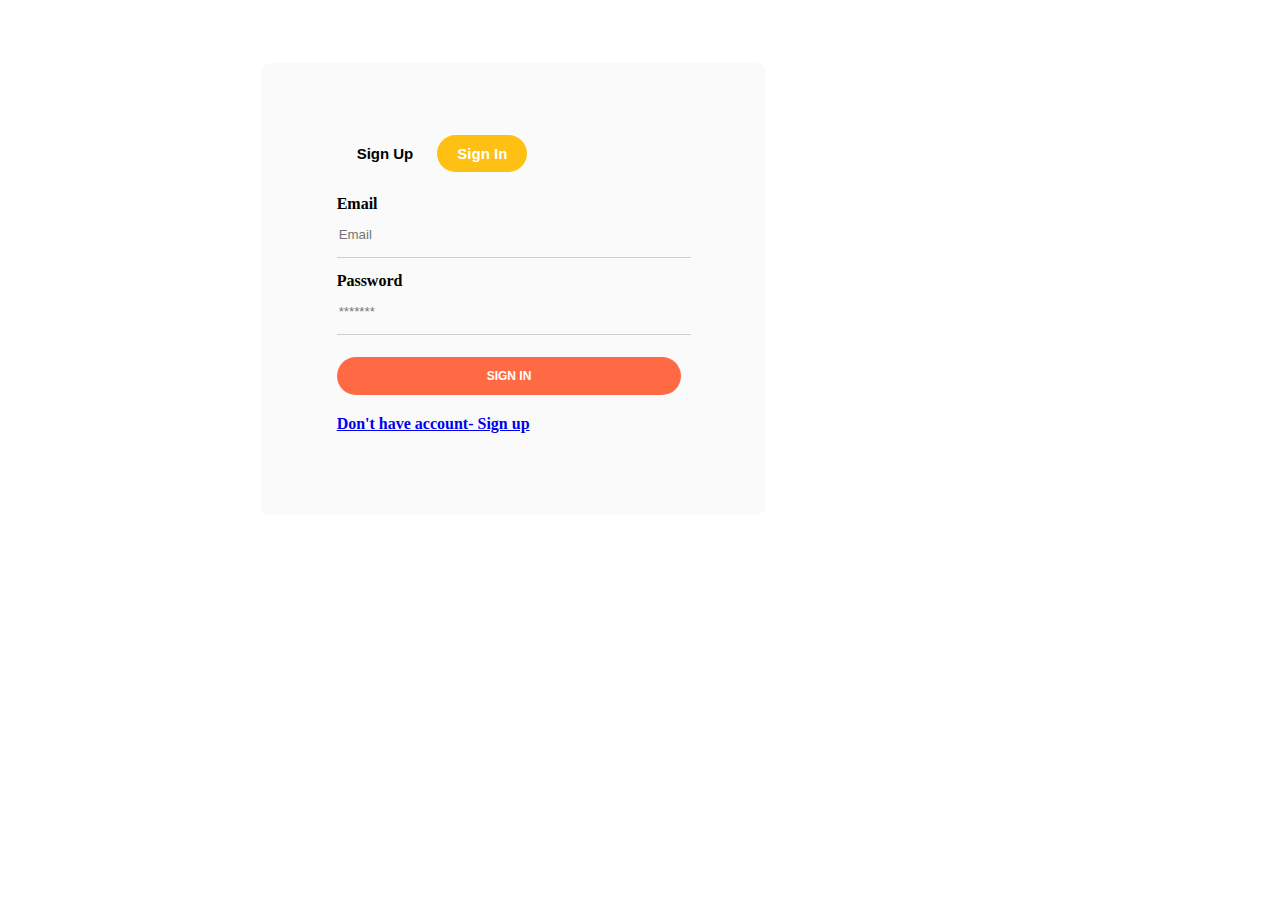
<file: signin.html>
<!DOCTYPE html>
<html lang="en">
<head">
    <meta charset="UTF-8">
    <meta http-equiv="X-UA-Compatible" content="IE=edge">
    <meta name="viewport" content="width=device-width, initial-scale=1.0">
    <title>Sign In</title>
    <link rel="stylesheet" href="signin.css">
</head>
<body>
    <div id="signup">
        <form>
            <div class="sbtn">
                <a class="btn1" href="signup.html">Sign Up</a>
                <a class="btn" href="signin.html">Sign In</a>
            </div>
            <div>
               
                <label>Email</label> <br>
                <input type="email" name="email"  placeholder="Email" id="email" required>
                <hr>
                <label>Password</label> <br>
                <input type="password" name="password"  placeholder="*******" id="password" required>
                <hr>
                
                <button onclick="myFunction()" class="btn3">SIGN IN</button>
                    <script>
                        function myFunction() { 
                        if (confirm("Sign In successfully")) {
                        } 
                            }
                    </script> <br>
                <a href="signup.html">Don't have account- Sign up</a>
                
            </div>
        </form>
        </div>
</body>
</html>
</file>
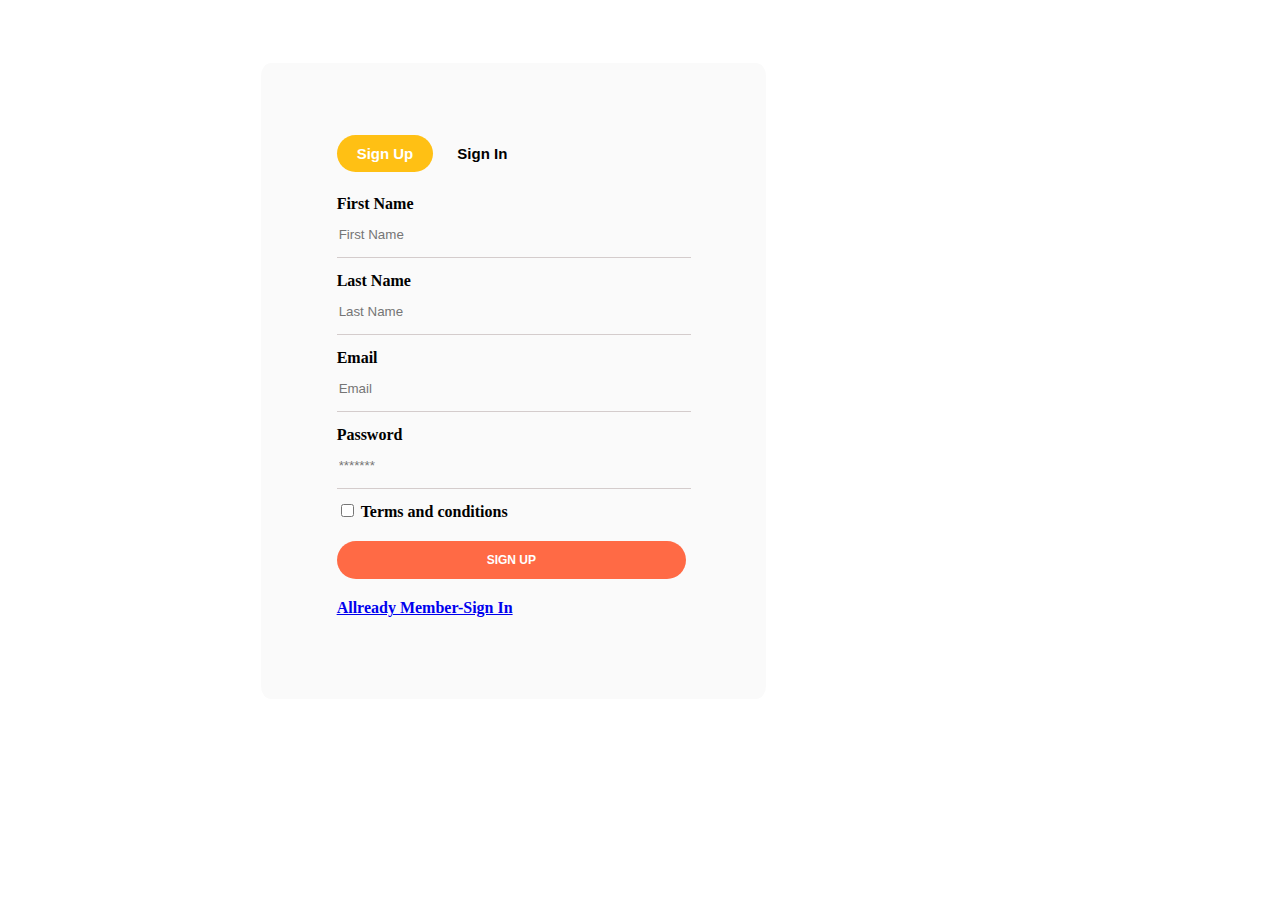
<file: signup.html>
<!DOCTYPE html>
<html lang="en">
<head>
    <meta charset="UTF-8">
    <meta http-equiv="X-UA-Compatible" content="IE=edge">
    <meta name="viewport" content="width=device-width, initial-scale=1.0">
    <title>Sign Up</title>
    <link rel="stylesheet" href="signcss.css">
</head>
<body>
    <div id="signup">
    <form>
        <div class="sbtn">
            <a class="btn" href="signup.html">Sign Up</a>
            <a class="btn1" href="signin.html">Sign In</a>
        </div>
        <div>
            <label>First Name</label> <br>
            <input type="Name" name="first_name"  placeholder="First Name" id="firstname">
            <hr>
            <label>Last Name</label> <br>
            <input type="text" name="last_name"  placeholder="Last Name" id="lastname">
            <hr>
            <label>Email</label> <br>
            <input type="email" name="email"  placeholder="Email" id="email">
            <hr>
            <label>Password</label> <br>
            <input type="password" name="password"  placeholder="*******" id="password">
            <hr>
            <div>
                <input type="checkbox" name="" id="checkbox">
                <p>Terms and conditions</p>
            </div>
            <button onclick="myFunction()" class="btn3">SIGN UP</button>
            
            
            
            <script>
                function myFunction() { 
                  if (confirm("Sign Up successfully")) {
                  } 
                }
            </script>
            
            
            
            
            <br>
            <a href="signin.html">Allready Member-Sign In</a>
            
        </div>
    </form>
    </div>
</body>
</html>
</file>
<file: signin.css>
#signup{
    background-color: rgb(250, 250, 250);
    margin: 5% 40% 5% 20%;
    padding: 6%;
    font-weight: bold;
    line-height: 30px;
    border-radius: 2%;
    
}
.btn {
    -webkit-border-radius: 28;
    -moz-border-radius: 28;
    border-radius: 28px;
    border: none;
    font-family: Arial;
    font-weight: bold;
    color: #fff;
    font-size: 15px;
    background: #ffc014;
    padding: 10px 20px 10px 20px;
    text-decoration: none;
  }
  .btn1 {
    -webkit-border-radius: 28;
    -moz-border-radius: 28;
    border-radius: 28px;
    border: none;
    font-family: Arial;
    font-weight: bold;
    color: rgb(0, 0, 0);
    font-size: 15px;
    background: rgb(250, 250, 250);
    padding: 10px 20px 10px 20px;
    text-decoration: none;
  }
  .btn1:hover{
    background: #ffc014;
  }
  .sbtn{
      margin-bottom: 20px;
  }
  hr{
    border: 0.1px solid rgb(212, 204, 204);
    border-top: none;
  }
  input{
      border: none;
      background-color: rgb(250, 250, 250);
      -webkit-column-width: none !important;
  }
  p{
      display: inline;
  }
  .btn3 {
    -webkit-border-radius: 40;
    -moz-border-radius: 40;
    border-radius: 40px;
    border: none;
    font-family: Arial;
    color: #ffffff;
    font-size: 12px;
    font-weight: bold;
    background: #ff6a45;
    padding: 12px 150px 12px 150px;
    text-decoration: none;
    margin: 4% auto 4% auto;
  }
  
  .btn3:hover {
    background: #f72020;
    text-decoration: none;
  }

  @media (max-width:1000px){
      #signup{
          margin: 2%;
      }
  }
</file>
<file: signcss.css>
#signup{
    background-color: rgb(250, 250, 250);
    margin: 5% 40% 5% 20%;
    padding: 6%;
    font-weight: bold;
    line-height: 30px;
    border-radius: 2%;
    
}

.btn {
  
    -webkit-border-radius: 28;
    -moz-border-radius: 28;
    border-radius: 28px;
    border: none;
    font-family: Arial;
    font-weight: bold;
    color: #fff;
    font-size: 15px;
    background: #ffc014;
    padding: 10px 20px 10px 20px;
    text-decoration: none;
    

  }
  .btn1 {
    -webkit-border-radius: 28;
    -moz-border-radius: 28;
    border-radius: 28px;
    border: none;
    font-family: Arial;
    font-weight: bold;
    color: rgb(0, 0, 0);
    font-size: 15px;
    background: rgb(250, 250, 250);
    padding: 10px 20px 10px 20px;
    text-decoration: none;
  }
  .btn1:hover{
    background: #ffc014;
  }
  .sbtn{
      margin-bottom: 20px;
  }
  hr{
    border: 0.1px solid rgb(212, 204, 204);
    border-top: none;
  }
  input{
      border: none;
      background-color: rgb(250, 250, 250);
      
  }
  p{
      display: inline;
  }
  .btn3 {
    -webkit-border-radius: 40;
    -moz-border-radius: 40;
    border-radius: 40px;
    border: none;
    font-family: Arial;
    color: #ffffff;
    font-size: 12px;
    font-weight: bold;
    background: #ff6a45;
    padding: 12px 150px 12px 150px;
    text-decoration: none;
    margin: 4% auto 4% auto;
  }
  
  .btn3:hover {
    background: #f72020;
    text-decoration: none;
  }

  @media (max-width:1000px){
      #signup{
          margin: 2%;
      }
  }
</file>
